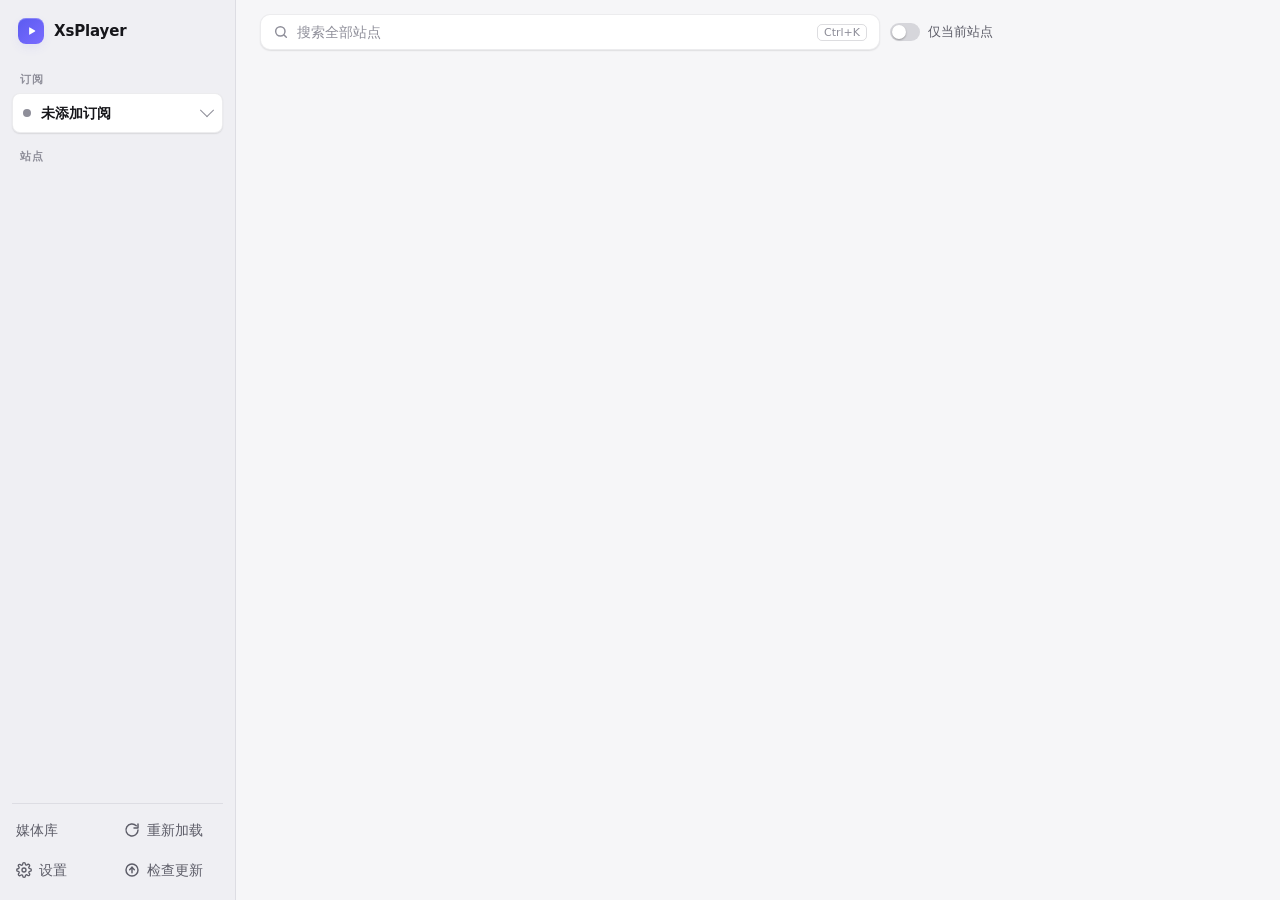
<file: web/index.html>
<!doctype html>
<html lang="zh-CN">
<head>
<meta charset="utf-8">
<meta name="viewport" content="width=device-width, initial-scale=1">
<meta name="referrer" content="no-referrer">
<title>XsPlayer · 空播</title>
<link rel="stylesheet" href="style.css">
</head>
<body>
<aside class="sidebar">
  <div class="brand"><span class="logo" aria-hidden="true"></span><span>XsPlayer</span></div>

  <div class="switcher">
    <div class="label">订阅</div>
    <button id="subBtn" class="sub-btn" aria-haspopup="menu" aria-expanded="false">
      <span class="sub-dot"></span><span id="subName" class="sub-name">未添加订阅</span><span class="chev" aria-hidden="true"></span>
    </button>
    <div id="subMenu" class="menu" role="menu" hidden></div>
  </div>

  <div class="label row-between"><span>站点</span><span id="status" class="count"></span></div>
  <nav id="sites" class="sites"></nav>

  <div class="sidebar-foot">
    <button id="btnFavorites" class="ghost icon-text">媒体库</button>
    <button id="btnReload" class="ghost icon-text" title="重新拉取并刷新当前订阅"><i class="i i-reload"></i>重新加载</button>
    <button id="btnSettings" class="ghost icon-text" title="设置"><i class="i i-gear"></i>设置</button>
    <button id="btnSidebarUpdate" class="ghost icon-text" title="检查应用更新"><i class="i i-update"></i>检查更新</button>
  </div>
</aside>

<main>
  <header class="topbar">
    <button id="back" class="icon-btn" title="返回" hidden><i class="i i-back"></i></button>
    <label class="search">
      <i class="i i-search"></i>
      <input id="q" placeholder="搜索全部站点" autocomplete="off" spellcheck="false" />
      <kbd id="searchKbd">⌘K</kbd>
    </label>
    <label class="toggle" title="只在当前站点搜索"><input type="checkbox" id="onlySite"><span class="track"></span><span>仅当前站点</span></label>
  </header>
  <nav id="classes" class="chips"></nav>
  <section id="filters" class="filters" aria-label="分类筛选" hidden></section>
  <section id="view" class="view"></section>
</main>

<dialog id="settings" class="sheet">
  <div class="sheet-head">
    <h3>设置</h3>
    <div class="tabs" role="tablist">
      <button class="tab active" data-tab="subs">订阅</button>
      <button class="tab" data-tab="play">播放</button>
      <button class="tab" data-tab="logs">日志</button>
      <button class="tab" data-tab="about">关于</button>
    </div>
    <button class="icon-btn" id="sClose" title="关闭"><i class="i i-x"></i></button>
  </div>

  <div class="pane" data-pane="subs">
    <p class="hint">支持 JS 插件、M3U/TXT 直播、TVBox 直播/点播配置，以及 Kazumi 规则仓库（如 GitHub 仓库地址或规则 JSON）。多仓配置会先选择一条线路。点播里的 JavaScript 站点默认由内置 QuickJS 运行，Python 站点由本机 Python 3 运行，csp_XBPQ、csp_XYQHiker、csp_AppYs / csp_AppYsV2 与 csp_Bili 原生运行；其余 Android JAR / DEX 站点只展示、不运行。</p>
    <ul id="subList" class="sub-list"></ul>
    <form id="subForm" class="sub-form">
      <input id="subFormId" type="hidden">
      <input id="subFormName" placeholder="名称（可选）" maxlength="40">
      <input id="subFormURL" placeholder="插件、直播、TVBox 或 Kazumi 规则仓库地址" required>
      <select id="subFormType" aria-label="订阅类型"><option value="auto">自动识别</option><option value="plugin">JS 插件</option><option value="live">M3U / TXT / TVBox 直播</option><option value="tvbox">TVBox 点播</option><option value="kazumi">Kazumi 规则</option></select>
      <button class="primary" id="subFormBtn">添加</button>
      <button type="button" class="ghost" id="subFormCancel" hidden>取消</button>
    </form>
    <button type="button" class="btn" id="btnForceReload">强制下载刷新当前订阅</button>
    <p class="hint small">应用启动时默认优先使用已校验的本地缓存；重新加载和强制刷新都会绕过缓存重新拉取最新订阅。</p>
    <p class="hint small">插件由你自行提供并负责，本应用不内置任何插件或地址。</p>
  </div>

  <form class="pane" data-pane="play" id="prefs" hidden>
    <label class="field"><span>播放器</span>
      <select id="sPlayer">
        <option value="builtin">内置播放器（内嵌双栏 · 推荐）</option>
        <option value="potplayer" data-os="win">PotPlayer（Windows）</option>
        <option value="iina" data-os="mac">IINA（macOS）</option>
        <option value="senplayer" data-os="mac">SenPlayer（macOS）</option>
        <option value="mpv">mpv</option>
        <option value="custom">自定义播放器</option>
        <option value="system">系统默认</option>
      </select></label>
    <div id="customPlayerFields" hidden>
      <label class="field"><span>播放器路径</span>
        <span class="path-row">
          <input id="sCustomPlayer" placeholder="选择应用程序或可执行文件" spellcheck="false">
          <button type="button" class="btn" id="sBrowsePlayer">浏览…</button>
        </span></label>
      <label class="field"><span>附加参数 <em>可选。{url} 表示代理后的地址，不写则追加在末尾</em></span>
        <input id="sCustomArgs" placeholder="例如 --fs {url}" spellcheck="false"></label>
      <p class="hint small">macOS 可选 .app，Windows 选 .exe，Linux 选可执行文件。参数按列表传递，不经过 shell。连播时 {url} 是本地 M3U。</p>
    </div>
    <label class="field"><span>Node.js 路径 <em>留空自动查找</em></span>
      <input id="sNode" placeholder="/usr/local/bin/node" /></label>
    <label class="field"><span>播放桥模板 <em>可选，留空关闭；{vid}、{res} 会被替换</em></span>
      <input id="sBridge" placeholder="https://example.com/media/{vid}/{res}.mp4" /></label>
    <label class="field"><span>Bangumi Access Token <em>可选，仅保存在本机 settings.json；留空也可正常使用番剧目录与简介</em></span>
      <input id="sBangumiToken" type="password" autocomplete="off" spellcheck="false" placeholder="可选，用于解锁受限条目及提升稳定度" /></label>
    <div class="field-row">
      <label class="field"><span>跳过片头（秒） <em>从头播放时自动快进，0 为不跳过</em></span>
        <input id="sSkipIntro" type="number" min="0" max="600" step="1" placeholder="0"></label>
      <label class="field"><span>跳过片尾（秒） <em>距离结尾少于此秒数时自动连播下一集，0 为不跳过</em></span>
        <input id="sSkipOutro" type="number" min="0" max="600" step="1" placeholder="0"></label>
    </div>
    <label class="check"><input type="checkbox" id="sContinuous"> 连播：播放某一集后自动接着播放同一线路的后续剧集</label>
    <label class="check"><input type="checkbox" id="sStrict"> md5 不一致时拒绝加载</label>
    <label class="check"><input type="checkbox" id="sAllowLan"> 允许局域网访问：将插件 API 绑定到所有网络接口，局域网设备可调用插件并访问其上游代理。仅在可信网络开启；启动失败会停止旧服务。</label>
    <label class="check"><input type="checkbox" id="sAllowLanMedia"> 允许播放插件返回的局域网媒体地址（默认关闭）</label>
    <label class="check"><input type="checkbox" id="sInheritProxyEnv"> 继承系统代理变量（重载后生效；可能含代理凭据，是否生效取决于插件客户端）</label>
    <label class="check"><input type="checkbox" id="sInheritNodeEnv"> 高级兼容模式：将完整环境变量传给 Node，以兼容代理、自定义证书等环境（可能包含代理凭据或其他秘密）</label>
    <label class="check"><input type="checkbox" id="sPersistLogs"> 持久化脱敏日志（默认关闭；只显示近 7 天，最多 4 MiB）</label>
    <div class="settings-sep"></div>
    <label class="check"><input type="checkbox" id="sHistoryEnabled"> 记录观看历史与播放进度（关闭后暂停写入新历史，已保存的记录保留）</label>
    <label class="check"><input type="checkbox" id="sAdBlock"> 广告与追踪拦截：拦截嗅探页和第三方播放页中的广告/追踪脚本与弹窗（默认开启）</label>
    <label class="check"><input type="checkbox" id="sHlsAdFilter"> HLS 广告切片过滤：自动剔除 m3u8 中的常见广告片段与插播段（默认开启）</label>
    <p class="hint small">隐私说明：本应用本身零遥测、不收集使用数据；播放时上游视频源、订阅地址以及手动检查更新时的 GitHub 仍可能看到你的网络请求。</p>
    <div class="field"><button type="button" class="btn" id="probeNodePermissions">检测 Node 权限标志</button><p id="nodePermissionResult" class="hint small">检测仅查看当前 Node 的帮助信息，不启用权限限制，也不是安全沙箱。</p></div>
    <div class="actions"><button class="primary" id="sSave">保存</button></div>
  </form>

  <div class="pane" data-pane="logs" hidden>
    <p class="hint">只显示行时间戳在最近 7 天内的脱敏日志；启动和读取时会清理过期行，容量上限可能更早淘汰日志。单文件最多 1 MiB，共 4 个文件（最多 4 MiB）。未知插件自定义秘密无法保证自动识别。清除只影响日志，不影响信任 pin、播放记录或插件配置。</p>
    <div class="log-actions"><span id="logPersistenceState" class="hint small"></span><button class="btn" id="clearLogs">清除日志</button></div>
    <pre id="logs" class="logs"></pre>
  </div>

  <div class="pane" data-pane="about" hidden>
    <div class="update-box">
      <div class="update-row">
        <p id="appVersion" class="hint small">XsPlayer 0.7.2</p>
        <div class="update-actions">
          <button type="button" class="btn" id="btnCheckUpdate">检查更新</button>
          <button type="button" class="primary" id="btnInstallUpdate" hidden>立即更新</button>
        </div>
      </div>
      <p id="updateStatus" class="hint small" hidden></p>
      <pre id="updateNotes" class="update-notes" hidden></pre>
    </div>
    <p class="hint small">精简版支持 Ed25519 签名校验后原地更新；内置 Node 版本会匹配对应含 Node 安装包。</p>
  </div>
</dialog>

<dialog id="sourceTrust" class="sheet trust-sheet">
  <div class="sheet-head"><h3 id="trustTitle">确认插件版本</h3></div>
  <p id="trustMessage" class="hint"></p>
  <p class="hint small">SHA-256 仅用于本机识别内容变化（TOFU），不证明发布者身份。批准后才会启动此版本。</p>
  <div class="actions"><button class="ghost" id="trustReject">拒绝并保持源停止</button><button class="primary" id="trustApprove">批准此版本并运行</button></div>
</dialog>

<div id="toast" class="toast" role="status" hidden></div>
<script src="request-token.js"></script>
<script src="youtube-help.js"></script>
<script src="app.js"></script>
</body>
</html>
</file>
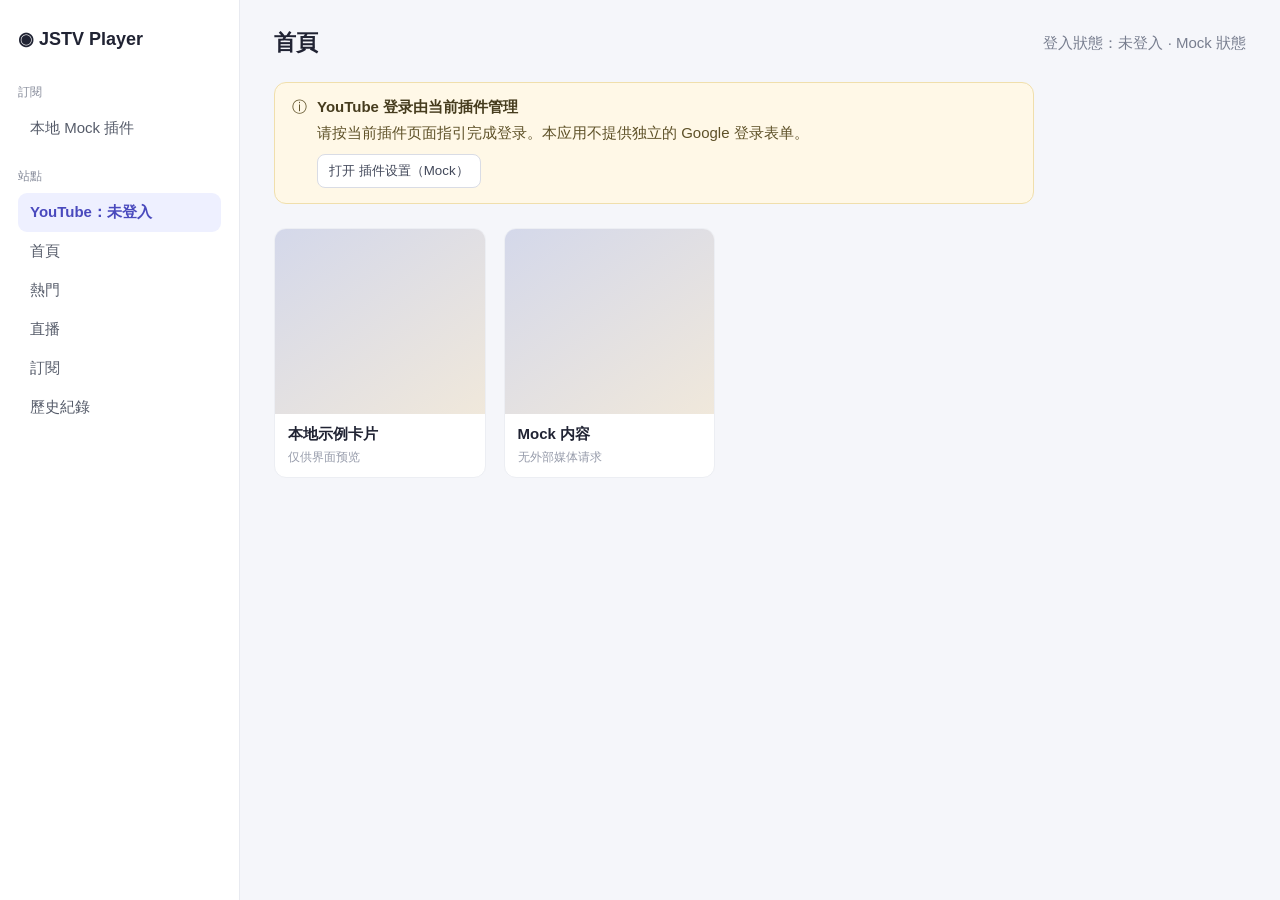
<file: testdata/ui-mock/youtube-login.html>
<!doctype html>
<html lang="zh-Hant">
<meta charset="utf-8">
<meta name="viewport" content="width=device-width, initial-scale=1">
<title>JSTV Player · 本地 Mock 預覽</title>
<style>
*{box-sizing:border-box}body{margin:0;background:#f5f6fa;color:#202333;font:15px -apple-system,BlinkMacSystemFont,"Noto Sans TC",sans-serif;display:flex;min-height:100vh}.side{width:240px;padding:28px 18px;background:#fff;border-right:1px solid #e8eaf0}.brand{font-size:18px;font-weight:700;margin-bottom:34px}.label{color:#858a99;font-size:12px;margin:20px 0 8px}.item{padding:10px 12px;border-radius:9px;color:#555b69}.item.active{background:#eef0ff;color:#4949bd;font-weight:600}.main{flex:1;padding:28px 34px}.top{display:flex;justify-content:space-between;align-items:center;margin-bottom:24px}.title{font-size:22px;font-weight:700}.status{color:#777d8e}.notice{display:flex;gap:10px;align-items:flex-start;padding:15px 17px;background:#fff8e7;border:1px solid #f0dfac;border-radius:12px;color:#5e5128;margin-bottom:24px;max-width:760px}.notice b{display:block;margin-bottom:4px;color:#463c1e}.notice p{margin:0;line-height:1.55}.notice button{margin-top:10px;border:1px solid #d9dce5;background:#fff;border-radius:8px;padding:7px 11px;color:#42485a}.grid{display:grid;grid-template-columns:repeat(4,minmax(140px,1fr));gap:18px;max-width:900px}.card{background:#fff;border:1px solid #eceef3;border-radius:12px;overflow:hidden}.poster{height:185px;background:linear-gradient(145deg,#d4d8ea,#f0e8db)}.caption{padding:11px 13px;font-weight:600}.sub{font-size:12px;color:#969baa;margin-top:5px;font-weight:400}
</style>
<aside class="side"><div class="brand">◉ JSTV Player</div><div class="label">訂閱</div><div class="item">本地 Mock 插件</div><div class="label">站點</div><div class="item active">YouTube：未登入</div><div class="item">首頁</div><div class="item">熱門</div><div class="item">直播</div><div class="item">訂閱</div><div class="item">歷史紀錄</div></aside>
<main class="main"><div class="top"><div class="title">首頁</div><div class="status">登入狀態：未登入 · Mock 狀態</div></div><section class="notice"><span>ⓘ</span><div><b>YouTube 登录由当前插件管理</b><p>请按当前插件页面指引完成登录。本应用不提供独立的 Google 登录表单。</p><button type="button">打开 插件设置（Mock）</button></div></section><div class="grid"><article class="card"><div class="poster"></div><div class="caption">本地示例卡片<div class="sub">仅供界面预览</div></div></article><article class="card"><div class="poster"></div><div class="caption">Mock 内容<div class="sub">无外部媒体请求</div></div></article></div></main>
</html>
</file>
<file: web/style.css>
/* JSTV Player — design tokens first, then layout, then components. */
:root{
  color-scheme:light dark;
  --font:-apple-system,BlinkMacSystemFont,"SF Pro Text","Segoe UI Variable","Segoe UI","PingFang SC","Hiragino Sans GB","Microsoft YaHei","Noto Sans CJK SC",system-ui,sans-serif;
  --bg:#f6f6f8; --panel:#ffffff; --side:#efeff3; --elev:#ffffff;
  --text:#16161a; --text-2:#5d5d68; --text-3:#8e8e99;
  --line:rgba(20,20,40,.08); --line-2:rgba(20,20,40,.14);
  --hover:rgba(20,20,40,.05); --press:rgba(20,20,40,.09);
  --acc:#5b5bf0; --acc-2:#7a6cff; --acc-soft:rgba(91,91,240,.12); --on-acc:#fff;
  --danger:#e5484d; --ok:#30a46c;
  --skel:linear-gradient(90deg,rgba(0,0,0,.05) 0%,rgba(0,0,0,.09) 50%,rgba(0,0,0,.05) 100%);
  --shadow-1:0 1px 2px rgba(0,0,0,.06),0 1px 1px rgba(0,0,0,.04);
  --shadow-2:0 10px 30px -10px rgba(20,20,60,.35),0 4px 10px -4px rgba(20,20,60,.15);
  --shadow-3:0 24px 60px -12px rgba(0,0,0,.35);
  --r-sm:8px; --r:12px; --r-lg:16px;
  --ease:cubic-bezier(.2,.8,.2,1);
}
@media (prefers-color-scheme:dark){:root{
  --bg:#111114; --panel:#16161a; --side:#0c0c0f; --elev:#1d1d22;
  --text:#ececf1; --text-2:#a3a3ae; --text-3:#6e6e7a;
  --line:rgba(255,255,255,.07); --line-2:rgba(255,255,255,.12);
  --hover:rgba(255,255,255,.05); --press:rgba(255,255,255,.09);
  --acc:#7c7cff; --acc-2:#a08bff; --acc-soft:rgba(124,124,255,.16);
  --skel:linear-gradient(90deg,rgba(255,255,255,.04) 0%,rgba(255,255,255,.08) 50%,rgba(255,255,255,.04) 100%);
  --shadow-2:0 14px 34px -12px rgba(0,0,0,.8),0 4px 12px -4px rgba(0,0,0,.5);
}}
*{box-sizing:border-box}
html,body{height:100%}
body{margin:0;display:flex;overflow:hidden;background:var(--bg);color:var(--text);font:13.5px/1.5 var(--font);-webkit-font-smoothing:antialiased;user-select:none}
input,select,textarea,pre,.selectable{user-select:text}
button,input,select{font:inherit;color:inherit}
button{cursor:pointer;border:0;background:none;padding:0}
:focus-visible{outline:2px solid var(--acc);outline-offset:2px}
::-webkit-scrollbar{width:10px;height:10px}
::-webkit-scrollbar-thumb{background:var(--line-2);border-radius:10px;border:3px solid transparent;background-clip:content-box}
::-webkit-scrollbar-track{background:transparent}

/* icons (mask so they follow currentColor) */
.i{display:inline-block;width:16px;height:16px;flex:none;background:currentColor;-webkit-mask:var(--m) center/contain no-repeat;mask:var(--m) center/contain no-repeat}
.i-search{--m:url('data:image/svg+xml,<svg xmlns="http://www.w3.org/2000/svg" viewBox="0 0 24 24" fill="none" stroke="black" stroke-width="2.2" stroke-linecap="round"><circle cx="11" cy="11" r="7"/><path d="m20 20-3.5-3.5"/></svg>')}
.i-back{--m:url('data:image/svg+xml,<svg xmlns="http://www.w3.org/2000/svg" viewBox="0 0 24 24" fill="none" stroke="black" stroke-width="2.2" stroke-linecap="round" stroke-linejoin="round"><path d="M15 18l-6-6 6-6"/></svg>')}
.i-gear{--m:url('data:image/svg+xml,<svg xmlns="http://www.w3.org/2000/svg" viewBox="0 0 24 24" fill="none" stroke="black" stroke-width="2" stroke-linecap="round" stroke-linejoin="round"><circle cx="12" cy="12" r="3"/><path d="M19.4 15a1.7 1.7 0 0 0 .3 1.8l.1.1a2 2 0 1 1-2.8 2.8l-.1-.1a1.7 1.7 0 0 0-1.8-.3 1.7 1.7 0 0 0-1 1.5V21a2 2 0 1 1-4 0v-.1a1.7 1.7 0 0 0-1.1-1.5 1.7 1.7 0 0 0-1.8.3l-.1.1a2 2 0 1 1-2.8-2.8l.1-.1a1.7 1.7 0 0 0 .3-1.8 1.7 1.7 0 0 0-1.5-1H3a2 2 0 1 1 0-4h.1a1.7 1.7 0 0 0 1.5-1.1 1.7 1.7 0 0 0-.3-1.8l-.1-.1a2 2 0 1 1 2.8-2.8l.1.1a1.7 1.7 0 0 0 1.8.3H9a1.7 1.7 0 0 0 1-1.5V3a2 2 0 1 1 4 0v.1a1.7 1.7 0 0 0 1 1.5 1.7 1.7 0 0 0 1.8-.3l.1-.1a2 2 0 1 1 2.8 2.8l-.1.1a1.7 1.7 0 0 0-.3 1.8V9a1.7 1.7 0 0 0 1.5 1H21a2 2 0 1 1 0 4h-.1a1.7 1.7 0 0 0-1.5 1z"/></svg>')}
.i-reload{--m:url('data:image/svg+xml,<svg xmlns="http://www.w3.org/2000/svg" viewBox="0 0 24 24" fill="none" stroke="black" stroke-width="2.2" stroke-linecap="round" stroke-linejoin="round"><path d="M21 12a9 9 0 1 1-2.6-6.4"/><path d="M21 3v6h-6"/></svg>')}
.i-update{--m:url('data:image/svg+xml,<svg xmlns="http://www.w3.org/2000/svg" viewBox="0 0 24 24" fill="none" stroke="black" stroke-width="2.2" stroke-linecap="round" stroke-linejoin="round"><circle cx="12" cy="12" r="9"/><path d="M12 16V8"/><path d="M8.5 11.5L12 8l3.5 3.5"/></svg>')}
.i-x{--m:url('data:image/svg+xml,<svg xmlns="http://www.w3.org/2000/svg" viewBox="0 0 24 24" fill="none" stroke="black" stroke-width="2.2" stroke-linecap="round"><path d="M6 6l12 12M18 6 6 18"/></svg>')}
.i-check{--m:url('data:image/svg+xml,<svg xmlns="http://www.w3.org/2000/svg" viewBox="0 0 24 24" fill="none" stroke="black" stroke-width="2.6" stroke-linecap="round" stroke-linejoin="round"><path d="M5 12.5l4.5 4.5L19 7"/></svg>')}
.i-plus{--m:url('data:image/svg+xml,<svg xmlns="http://www.w3.org/2000/svg" viewBox="0 0 24 24" fill="none" stroke="black" stroke-width="2.2" stroke-linecap="round"><path d="M12 5v14M5 12h14"/></svg>')}
.i-play{--m:url('data:image/svg+xml,<svg xmlns="http://www.w3.org/2000/svg" viewBox="0 0 24 24"><path d="M8 5.5v13a1 1 0 0 0 1.5.9l10.4-6.5a1 1 0 0 0 0-1.8L9.5 4.6A1 1 0 0 0 8 5.5z"/></svg>')}
.i-edit{--m:url('data:image/svg+xml,<svg xmlns="http://www.w3.org/2000/svg" viewBox="0 0 24 24" fill="none" stroke="black" stroke-width="2" stroke-linecap="round" stroke-linejoin="round"><path d="M12 20h9"/><path d="M16.5 3.5a2.1 2.1 0 0 1 3 3L7 19l-4 1 1-4z"/></svg>')}
.i-trash{--m:url('data:image/svg+xml,<svg xmlns="http://www.w3.org/2000/svg" viewBox="0 0 24 24" fill="none" stroke="black" stroke-width="2" stroke-linecap="round" stroke-linejoin="round"><path d="M3 6h18M8 6V4h8v2M19 6l-1 14H6L5 6"/></svg>')}
.i-film{--m:url('data:image/svg+xml,<svg xmlns="http://www.w3.org/2000/svg" viewBox="0 0 24 24" fill="none" stroke="black" stroke-width="1.6" stroke-linecap="round" stroke-linejoin="round"><rect x="3" y="4" width="18" height="16" rx="3"/><path d="M7 4v16M17 4v16M3 9h4M3 15h4M17 9h4M17 15h4"/></svg>')}
.i-alert{--m:url('data:image/svg+xml,<svg xmlns="http://www.w3.org/2000/svg" viewBox="0 0 24 24" fill="none" stroke="black" stroke-width="1.8" stroke-linecap="round" stroke-linejoin="round"><circle cx="12" cy="12" r="9"/><path d="M12 7.5v5.5M12 16.5v.01"/></svg>')}
.i-plug{--m:url('data:image/svg+xml,<svg xmlns="http://www.w3.org/2000/svg" viewBox="0 0 24 24" fill="none" stroke="black" stroke-width="1.6" stroke-linecap="round" stroke-linejoin="round"><path d="M9 2v5M15 2v5M6 7h12v4a6 6 0 0 1-12 0zM12 17v5"/></svg>')}

/* sidebar */
.sidebar{width:236px;flex:none;display:flex;flex-direction:column;gap:6px;padding:16px 12px 12px;background:var(--side);border-right:1px solid var(--line)}
.brand{display:flex;align-items:center;gap:10px;font-weight:700;font-size:15px;letter-spacing:-.01em;padding:2px 6px 12px}
.logo{width:26px;height:26px;border-radius:8px;background:linear-gradient(135deg,var(--acc),var(--acc-2));box-shadow:0 4px 12px -2px var(--acc-soft),inset 0 1px 0 rgba(255,255,255,.25);position:relative}
.logo::after{content:"";position:absolute;inset:0;background:#fff;-webkit-mask:url('data:image/svg+xml,<svg xmlns="http://www.w3.org/2000/svg" viewBox="0 0 24 24"><path d="M9.5 7.8v8.4a.7.7 0 0 0 1 .6l6.8-4.2a.7.7 0 0 0 0-1.2L10.5 7.2a.7.7 0 0 0-1 .6z"/></svg>') center/18px no-repeat}
.label{font-size:11px;font-weight:600;letter-spacing:.06em;text-transform:uppercase;color:var(--text-3);padding:10px 8px 4px}
.row-between{display:flex;justify-content:space-between;align-items:center}
.count{font-weight:500;letter-spacing:0;text-transform:none}

.switcher{position:relative}
.sub-btn{width:100%;display:flex;align-items:center;gap:10px;padding:9px 10px;border-radius:var(--r-sm);background:var(--panel);border:1px solid var(--line);box-shadow:var(--shadow-1);text-align:left;transition:border-color .15s,background .15s}
.sub-btn:hover{border-color:var(--line-2)}
.sub-dot{width:8px;height:8px;border-radius:50%;background:var(--text-3);flex:none;transition:background .2s}
.sub-dot.ok{background:var(--ok);box-shadow:0 0 0 3px color-mix(in srgb,var(--ok) 22%,transparent)}
.sub-dot.busy{background:var(--acc);animation:pulse 1s infinite}
.sub-dot.err{background:var(--danger)}
.sub-name{flex:1;min-width:0;font-weight:600;overflow:hidden;text-overflow:ellipsis;white-space:nowrap}
.chev{width:10px;height:10px;border-right:1.8px solid var(--text-3);border-bottom:1.8px solid var(--text-3);transform:rotate(45deg) translate(-2px,-2px);transition:transform .2s var(--ease)}
.sub-btn[aria-expanded=true] .chev{transform:rotate(-135deg) translate(-2px,-2px)}
.menu{position:absolute;z-index:20;top:calc(100% + 6px);left:0;right:0;padding:6px;background:var(--elev);border:1px solid var(--line-2);border-radius:var(--r);box-shadow:var(--shadow-3);animation:pop .14s var(--ease)}
.menu button{width:100%;display:flex;align-items:center;gap:10px;padding:8px 10px;border-radius:7px;text-align:left}
.menu button:hover{background:var(--hover)}
.menu .m-main{flex:1;min-width:0}
.menu .m-name{display:block;font-weight:600;overflow:hidden;text-overflow:ellipsis;white-space:nowrap}
.menu .m-url{display:block;font-size:11.5px;color:var(--text-3);overflow:hidden;text-overflow:ellipsis;white-space:nowrap}
.menu .i-check{color:var(--acc)}
.menu hr{border:0;border-top:1px solid var(--line);margin:6px 2px}
.menu .m-empty{padding:10px;color:var(--text-3);font-size:12.5px}

.sites{flex:1;overflow:auto;display:flex;flex-direction:column;gap:2px;margin:0 -4px;padding:0 4px}
.site{display:flex;align-items:center;gap:10px;padding:7px 8px;border-radius:var(--r-sm);color:var(--text-2);text-align:left;transition:background .12s,color .12s}
.site:hover{background:var(--hover);color:var(--text)}
.site.active{background:var(--acc-soft);color:var(--text);font-weight:600}
.site .av{width:22px;height:22px;border-radius:6px;display:grid;place-items:center;font-size:11px;font-weight:700;color:#fff;flex:none;background:hsl(var(--h),55%,52%)}
.site .nm{flex:1;min-width:0;overflow:hidden;text-overflow:ellipsis;white-space:nowrap}
.site.unsupported{opacity:.45}
.site.unsupported .av{filter:grayscale(1)}
.site-skel{height:36px;border-radius:var(--r-sm)}
.sidebar-foot{display:grid;grid-template-columns:repeat(2,minmax(0,1fr));gap:4px;padding-top:8px;border-top:1px solid var(--line)}
.ghost{padding:7px 10px;border-radius:var(--r-sm);color:var(--text-2);transition:background .12s,color .12s}
.ghost:hover{background:var(--hover);color:var(--text)}
.icon-text{display:flex;align-items:center;gap:7px;flex:1;justify-content:center}

/* main */
main{flex:1;min-width:0;display:flex;flex-direction:column;background:var(--bg)}
.topbar{display:flex;align-items:center;gap:10px;padding:14px 24px 10px}
.icon-btn{width:32px;height:32px;display:grid;place-items:center;border-radius:var(--r-sm);color:var(--text-2);transition:background .12s}
.icon-btn:hover{background:var(--hover);color:var(--text)}
.search{flex:1;max-width:620px;display:flex;align-items:center;gap:8px;height:36px;padding:0 12px;border-radius:10px;background:var(--panel);border:1px solid var(--line);box-shadow:var(--shadow-1);color:var(--text-3);transition:border-color .15s,box-shadow .15s}
.search:focus-within{border-color:var(--acc);box-shadow:0 0 0 4px var(--acc-soft)}
.search input{flex:1;border:0;outline:0;background:none;color:var(--text);min-width:0}
.search input::placeholder{color:var(--text-3)}
kbd{font:11px var(--font);padding:1px 6px;border-radius:5px;border:1px solid var(--line-2);color:var(--text-3)}
.toggle{display:flex;align-items:center;gap:8px;color:var(--text-2);font-size:12.5px;cursor:pointer;white-space:nowrap}
.toggle input{display:none}
.track{width:30px;height:18px;border-radius:10px;background:var(--line-2);position:relative;transition:background .2s}
.track::after{content:"";position:absolute;top:2px;left:2px;width:14px;height:14px;border-radius:50%;background:#fff;box-shadow:0 1px 2px rgba(0,0,0,.3);transition:transform .2s var(--ease)}
.toggle input:checked+.track{background:var(--acc)}
.toggle input:checked+.track::after{transform:translateX(12px)}

.chips{display:flex;gap:6px;padding:4px 24px 12px;overflow-x:auto;scrollbar-width:none}
.filters{display:flex;gap:10px;flex-wrap:wrap;padding:0 24px 10px}
.filter-field{display:flex;align-items:center;gap:6px;color:var(--text-2);font-size:12px}
.filter-field select{max-width:min(220px,55vw);height:32px}
.chips::-webkit-scrollbar{display:none}
.chips:empty{display:none}
.chip{padding:5px 14px;border-radius:999px;white-space:nowrap;color:var(--text-2);background:var(--panel);border:1px solid var(--line);transition:all .15s}
.chip:hover{color:var(--text);border-color:var(--line-2)}
.chip.active{background:var(--text);color:var(--bg);border-color:var(--text);font-weight:600}

.view{flex:1;overflow:auto;padding:4px 24px 32px;scroll-behavior:smooth}
.view.fade{animation:fade .25s var(--ease)}

/* poster grid */
.grid{display:grid;grid-template-columns:repeat(auto-fill,minmax(150px,1fr));gap:22px 18px}
.card{cursor:pointer;min-width:0;text-align:left}
.poster{position:relative;aspect-ratio:2/3;border-radius:var(--r);overflow:hidden;background:var(--skel);background-size:200% 100%;box-shadow:var(--shadow-1);transition:transform .25s var(--ease),box-shadow .25s var(--ease)}
.poster img{width:100%;height:100%;object-fit:cover;display:block;opacity:0;transition:opacity .3s,transform .4s var(--ease)}
.poster img.loaded{opacity:1}
.poster.noimg::before{content:"";position:absolute;inset:0;margin:auto;width:34px;height:34px;background:var(--text-3);opacity:.5;-webkit-mask:var(--m) center/contain no-repeat;--m:url('data:image/svg+xml,<svg xmlns="http://www.w3.org/2000/svg" viewBox="0 0 24 24" fill="none" stroke="black" stroke-width="1.6"><rect x="3" y="4" width="18" height="16" rx="3"/><path d="M7 4v16M17 4v16"/></svg>')}
.poster::after{content:"";position:absolute;inset:0;background:linear-gradient(180deg,transparent 55%,rgba(0,0,0,.55));opacity:0;transition:opacity .25s}
.poster .play{position:absolute;z-index:1;left:50%;top:50%;width:46px;height:46px;margin:-23px 0 0 -23px;border-radius:50%;display:grid;place-items:center;background:rgba(255,255,255,.92);color:#111;opacity:0;transform:scale(.8);transition:all .25s var(--ease);box-shadow:0 6px 20px rgba(0,0,0,.35)}
.poster .play .i{width:18px;height:18px;margin-left:2px}
.badge{position:absolute;z-index:1;top:8px;left:8px;max-width:calc(100% - 16px);padding:2px 7px;border-radius:6px;font-size:11px;font-weight:600;color:#fff;background:rgba(0,0,0,.55);backdrop-filter:blur(8px);-webkit-backdrop-filter:blur(8px);overflow:hidden;text-overflow:ellipsis;white-space:nowrap}
.card:hover .poster,.card:focus-visible .poster{transform:translateY(-4px);box-shadow:var(--shadow-2)}
.card:hover .poster img{transform:scale(1.04)}
.poster.code{aspect-ratio:1;overflow:auto}
.poster.code img{object-fit:contain;transform:none}
.card:hover .poster.code img,.card:focus-visible .poster.code img{transform:none}
.card:hover .poster::after,.card:hover .play{opacity:1}
.card:hover .play{transform:scale(1)}
.card .t{margin-top:9px;font-weight:600;font-size:13.5px;overflow:hidden;text-overflow:ellipsis;white-space:nowrap}
.card .s{font-size:12px;color:var(--text-3);overflow:hidden;text-overflow:ellipsis;white-space:nowrap}

.skel{background:var(--skel);background-size:200% 100%;animation:shimmer 1.3s linear infinite}
.skel-line{height:12px;border-radius:4px;margin-top:10px}
.skel-line.short{width:55%;margin-top:6px}

/* section headers (search results) */
.section-h{display:flex;align-items:baseline;gap:8px;margin:22px 0 12px;font-weight:700;font-size:15px}
.section-h:first-child{margin-top:4px}
.section-h .n{font-weight:500;font-size:12px;color:var(--text-3)}
.section-h .e{font-weight:500;font-size:12px;color:var(--danger)}

/* empty / error states */
.state{display:flex;flex-direction:column;align-items:center;justify-content:center;text-align:center;gap:10px;min-height:60%;padding:40px 20px;color:var(--text-2);animation:fade .3s var(--ease)}
.state .ico{width:56px;height:56px;border-radius:16px;display:grid;place-items:center;background:var(--panel);border:1px solid var(--line);color:var(--text-3);box-shadow:var(--shadow-1)}
.state .ico .i{width:26px;height:26px}
.state.error .ico{color:var(--danger)}
.state h4{margin:6px 0 0;font-size:15px;color:var(--text)}
.state p{margin:0;max-width:440px;font-size:12.5px;color:var(--text-3);word-break:break-word}
.state .btns{display:flex;gap:8px;margin-top:8px}

/* pager */
.pager{display:flex;gap:6px;justify-content:center;align-items:center;margin:32px 0 8px}
.pager .pg{color:var(--text-3);font-size:12.5px;padding:0 10px}

/* buttons */
.btn,.primary{display:inline-flex;align-items:center;justify-content:center;gap:6px;padding:7px 14px;border-radius:var(--r-sm);font-weight:600;font-size:13px;transition:all .15s}
.btn{background:var(--panel);border:1px solid var(--line-2)}
.btn:hover{background:var(--hover)}
.btn:disabled{opacity:.4;cursor:default}
.primary{background:var(--acc);color:var(--on-acc);box-shadow:0 1px 0 rgba(255,255,255,.15) inset,0 4px 12px -4px var(--acc)}
.primary:hover{filter:brightness(1.08)}
.primary:active{transform:translateY(1px)}

/* detail */
.view:has(#lines),.view.detail-mode{display:grid;grid-template-columns:minmax(0,1fr) 340px;gap:20px;align-items:start}
@media (max-width:980px){.view:has(#lines),.view.detail-mode{grid-template-columns:1fr}}
.hero{position:relative;display:grid;grid-template-columns:140px minmax(0,1fr);gap:16px 20px;padding:20px;margin:0;border-radius:var(--r-lg);overflow:hidden;background:var(--panel);border:1px solid var(--line);isolation:isolate}
.player-stage{grid-column:1 / -1;position:relative;width:100%;aspect-ratio:16 / 9;background:#000;border-radius:var(--r);overflow:hidden;box-shadow:0 6px 24px rgba(0,0,0,0.45);z-index:2}
.embedded-player-frame{width:100%;height:100%;border:0;display:block;background:#000}
.stage-placeholder{position:absolute;inset:0;display:flex;align-items:center;justify-content:center;background:#07090d;overflow:hidden}
.stage-backdrop{position:absolute;inset:-30px;background-size:cover;background-position:center;filter:blur(35px) brightness(0.35) saturate(1.2);opacity:.75}
.stage-content{position:relative;z-index:2;display:flex;align-items:center;gap:20px;padding:24px;max-width:90%;box-sizing:border-box}
.stage-cover{width:96px;flex:none;aspect-ratio:2/3;border-radius:var(--r-sm);overflow:hidden;box-shadow:var(--shadow-2);background:var(--skel)}
.stage-cover img{width:100%;height:100%;object-fit:cover;display:block}
.stage-meta{display:flex;flex-direction:column;gap:8px;min-width:0;text-align:left}
.stage-title{margin:0;font-size:20px;font-weight:700;color:#fff;text-shadow:0 2px 8px rgba(0,0,0,0.8);white-space:nowrap;overflow:hidden;text-overflow:ellipsis}
.stage-hint{margin:0;font-size:13px;color:rgba(255,255,255,0.7)}
.stage-play-btn{display:inline-flex;align-items:center;gap:8px;margin-top:4px;padding:10px 22px;border-radius:999px;font-size:14px;font-weight:600;cursor:pointer;background:var(--acc);color:#fff;border:0;box-shadow:0 4px 16px rgba(0,0,0,0.4);transition:transform .15s,filter .15s;width:max-content}
.stage-play-btn:hover{transform:scale(1.04);filter:brightness(1.1)}
.hero .bg{position:absolute;inset:-40px;z-index:-1;background-size:cover;background-position:center;filter:blur(40px) saturate(1.4);opacity:.35}
.hero .bg::after{content:"";position:absolute;inset:0;background:linear-gradient(90deg,var(--panel) 10%,transparent)}
.hero .cover{grid-column:1;width:140px;flex:none;aspect-ratio:2/3;border-radius:var(--r);overflow:hidden;box-shadow:var(--shadow-2);background:var(--skel)}
.hero .cover img{width:100%;height:100%;object-fit:cover;display:block}
.hero .cover.code{aspect-ratio:1;overflow:auto}
.hero .cover.code img{object-fit:contain}
.hero .info{grid-column:2;min-width:0;display:flex;flex-direction:column;gap:10px;padding-top:2px}
.hero h2{margin:0;font-size:24px;line-height:1.25;letter-spacing:-.02em;user-select:text}
.meta{display:flex;flex-wrap:wrap;gap:6px}
.meta span{padding:2px 9px;border-radius:6px;font-size:12px;background:var(--hover);color:var(--text-2);border:1px solid var(--line)}
.hero .cast{font-size:12.5px;color:var(--text-2);margin:0}
.hero .desc{margin:0;color:var(--text-2);max-width:760px;display:-webkit-box;-webkit-line-clamp:5;-webkit-box-orient:vertical;overflow:hidden;user-select:text}
@media (max-width:620px){.hero{grid-template-columns:1fr}.hero .cover{display:none}.hero .info{grid-column:1}.stage-cover{display:none}}
#lines{background:var(--panel);border:1px solid var(--line);border-radius:var(--r-lg);padding:16px;display:flex;flex-direction:column;gap:12px;position:sticky;top:16px;max-height:calc(100vh - 120px);overflow:hidden;box-sizing:border-box}
.lines-head{display:flex;align-items:center;justify-content:space-between;padding-bottom:8px;border-bottom:1px solid var(--line)}
.lines-title strong{font-size:15px;color:var(--text)}
.lines-count{margin-left:8px;font-size:12px;color:var(--text-2)}
#lines .line-tabs{margin-bottom:0;width:100%;flex-wrap:nowrap}
.line-tabs{display:flex;gap:4px;padding:4px;border-radius:10px;background:var(--panel);border:1px solid var(--line);width:max-content;max-width:100%;overflow-x:auto}
.line-tabs button{padding:5px 14px;border-radius:7px;color:var(--text-2);white-space:nowrap}
.line-tabs button.active{background:var(--acc);color:#fff;font-weight:600}
#lines .eps{display:flex;flex-direction:column;gap:6px;overflow-y:auto;max-height:calc(100vh - 240px);padding-right:4px}
#lines .ep{display:flex;align-items:center;justify-content:space-between;width:100%;padding:9px 12px;border-radius:var(--r-sm);background:var(--hover);border:1px solid var(--line);font-size:13px;text-align:left;cursor:pointer;transition:all .12s;box-sizing:border-box}
#lines .ep:hover{border-color:var(--acc);color:var(--acc)}
#lines .ep.playing{background:var(--acc-soft);border-color:var(--acc);color:var(--acc);font-weight:600}
#lines .ep .ep-name{overflow:hidden;text-overflow:ellipsis;white-space:nowrap;flex:1}
#lines .ep .ep-badge{font-size:11px;padding:2px 6px;border-radius:4px;background:var(--panel);color:var(--text-2);margin-left:8px;flex:none}
#lines .ep.playing .ep-badge{background:var(--acc);color:#fff}
.eps{display:grid;grid-template-columns:repeat(auto-fill,minmax(96px,1fr));gap:8px}
.ep{padding:8px 6px;border-radius:var(--r-sm);background:var(--panel);border:1px solid var(--line);font-size:12.5px;overflow:hidden;text-overflow:ellipsis;white-space:nowrap;transition:all .12s}
.ep:hover{border-color:var(--acc);color:var(--acc)}
.ep.busy{background:var(--acc-soft);border-color:var(--acc);color:var(--acc)}
.ep.played{color:var(--text-3)}
.quality{margin:0 0 18px;padding:14px 16px;border-radius:var(--r);background:var(--acc-soft);border:1px solid color-mix(in srgb,var(--acc) 35%,transparent);animation:fade .2s}
.quality h4{margin:0 0 10px;font-size:13px}
.quality .eps{grid-template-columns:repeat(auto-fill,minmax(110px,1fr))}

/* settings sheet */
dialog.sheet{width:min(620px,92vw);max-height:84vh;padding:0;border:1px solid var(--line-2);border-radius:var(--r-lg);background:var(--elev);color:var(--text);box-shadow:var(--shadow-3);overflow:hidden;display:flex;flex-direction:column}
dialog.sheet:not([open]){display:none}
dialog.sheet[open]{animation:pop .18s var(--ease)}
dialog::backdrop{background:rgba(0,0,0,.35);backdrop-filter:blur(4px);-webkit-backdrop-filter:blur(4px)}
.sheet-head{display:flex;align-items:center;gap:16px;padding:14px 14px 14px 20px;border-bottom:1px solid var(--line)}
.sheet-head h3{margin:0;font-size:15px}
.tabs{display:flex;gap:2px;padding:3px;border-radius:9px;background:var(--hover);margin-right:auto}
.tab{padding:4px 14px;border-radius:7px;color:var(--text-2);font-size:12.5px}
.tab.active{background:var(--panel);color:var(--text);font-weight:600;box-shadow:var(--shadow-1)}
.pane{padding:18px 20px 20px;overflow:auto}
.hint{margin:0 0 14px;color:var(--text-2);font-size:12.5px}
.hint.small{margin:14px 0 0;color:var(--text-3);font-size:11.5px}
.trust-sheet>p{padding:0 20px;white-space:pre-line;overflow-wrap:anywhere}
.trust-sheet>.actions{padding:0 20px 18px;display:flex;justify-content:flex-end;gap:8px;flex-wrap:wrap}
code{font:11.5px ui-monospace,SFMono-Regular,Menlo,Consolas,monospace;padding:1px 5px;border-radius:4px;background:var(--hover)}
.sub-list{list-style:none;margin:0 0 14px;padding:0;border:1px solid var(--line);border-radius:var(--r);overflow:hidden}
.sub-list:empty{display:none}
.sub-list li{display:flex;align-items:center;gap:10px;padding:10px 12px;border-top:1px solid var(--line)}
.sub-list li:first-child{border-top:0}
.sub-list li.on{background:var(--acc-soft)}
.sub-list .main{flex:1;min-width:0}
.sub-list .nm{font-weight:600;display:flex;align-items:center;gap:8px}
.sub-list .tag{font-size:10.5px;font-weight:600;padding:0 6px;border-radius:5px;background:var(--acc);color:#fff}
.sub-list .url{font-size:11.5px;color:var(--text-3);overflow:hidden;text-overflow:ellipsis;white-space:nowrap;user-select:text}
.sub-list .icon-btn{width:28px;height:28px}
.sub-list .icon-btn.danger:hover{color:var(--danger)}
.sub-form{display:grid;grid-template-columns:110px minmax(100px,1fr) auto auto auto;gap:8px}
input:not([type=checkbox]),select{height:34px;padding:0 10px;border-radius:var(--r-sm);border:1px solid var(--line-2);background:var(--panel);outline:0;transition:border-color .15s,box-shadow .15s;min-width:0}
input:focus,select:focus{border-color:var(--acc);box-shadow:0 0 0 3px var(--acc-soft)}
.path-row{display:flex;gap:8px;align-items:center}
.path-row input{flex:1}
.path-row .btn{height:34px;flex:none}
.field{display:flex;flex-direction:column;gap:6px;margin-bottom:14px}
.field>span{font-weight:600;font-size:12.5px}
.field em{font-style:normal;font-weight:400;color:var(--text-3);margin-left:6px}
.field-row{display:grid;grid-template-columns:1fr 1fr;gap:12px;margin-bottom:14px}
.field-row .field{margin-bottom:0}
.check{display:flex;align-items:center;gap:8px;font-size:12.5px;color:var(--text-2)}
.actions{display:flex;justify-content:flex-end;margin-top:16px}
.logs{margin:0;min-height:240px;max-height:52vh;overflow:auto;padding:12px;border-radius:var(--r-sm);background:var(--bg);border:1px solid var(--line);font:11px/1.55 ui-monospace,SFMono-Regular,Menlo,Consolas,monospace;white-space:pre-wrap;word-break:break-all;color:var(--text-2)}
.log-actions{display:flex;justify-content:space-between;align-items:center;gap:12px;margin-bottom:10px}

/* toast */
.toast{position:fixed;z-index:50;bottom:22px;left:50%;transform:translateX(-50%);display:flex;align-items:center;gap:10px;max-width:min(560px,80vw);padding:10px 16px;border-radius:12px;background:rgba(28,28,34,.92);color:#fff;font-size:13px;box-shadow:var(--shadow-3);backdrop-filter:blur(12px);-webkit-backdrop-filter:blur(12px);animation:rise .22s var(--ease)}
.toast.err{background:rgba(160,30,40,.94)}
.toast .spin{width:14px;height:14px;border-radius:50%;border:2px solid rgba(255,255,255,.3);border-top-color:#fff;animation:spin .7s linear infinite;flex:none}

@keyframes shimmer{from{background-position:200% 0}to{background-position:-200% 0}}
@keyframes fade{from{opacity:0;transform:translateY(4px)}to{opacity:1;transform:none}}
@keyframes pop{from{opacity:0;transform:scale(.97) translateY(-4px)}to{opacity:1;transform:none}}
@keyframes rise{from{opacity:0;transform:translate(-50%,8px)}to{opacity:1;transform:translate(-50%,0)}}
@keyframes spin{to{transform:rotate(360deg)}}
@keyframes pulse{50%{opacity:.35}}
@media (prefers-reduced-motion:reduce){*,*::before,*::after{animation:none!important;transition:none!important}}
@media (max-width:980px){.sidebar{width:200px}.grid{grid-template-columns:repeat(auto-fill,minmax(130px,1fr));gap:18px 14px}.hero .cover{width:150px}}
@media (max-width:620px){.filters{display:grid;grid-template-columns:repeat(auto-fit,minmax(140px,1fr));gap:8px}.filter-field{align-items:stretch;flex-direction:column}.filter-field select{max-width:none;width:100%}}
.sub-list .btn.confirm{color:var(--danger);border-color:var(--danger);padding:4px 10px}
[hidden]{display:none!important}
.search input:not([type=checkbox]){height:auto;padding:0;border:0;background:none;box-shadow:none}
.check+.check{margin-top:10px}
.resume{margin-top:6px}
.ep.last{border-color:var(--acc);box-shadow:inset 0 0 0 1px var(--acc)}
.ep.last::before{content:"上次 ";color:var(--acc);font-size:11px}
.auth-hint{display:flex;align-items:center;gap:10px;flex-wrap:wrap;margin:0 0 18px;padding:13px 15px;border:1px solid var(--line);border-radius:12px;background:var(--surface-2);color:var(--muted);font-size:13px}
.auth-hint strong{color:var(--text)}
.web-player{position:fixed;z-index:40;top:0;right:0;bottom:0;left:236px;display:flex;flex-direction:column;background:#000;color:#fff}
.web-player.embedded{position:absolute;inset:0;left:0;top:0;right:0;bottom:0;width:100%;height:100%;z-index:10;border-radius:var(--r);overflow:hidden}
.web-player video{flex:1;width:100%;min-height:0;background:#000}
.web-player-bar{display:flex;gap:8px;align-items:center;padding:8px 12px;background:linear-gradient(#000c,#0000)}
.web-player-title{flex:1;min-width:0;overflow:hidden;text-overflow:ellipsis;white-space:nowrap}
.web-player-err{color:#f88;font-size:12px;max-width:42%}
.web-player-bar button,.web-player-line{background:#fff2;color:#fff;border:0;border-radius:6px;padding:4px 10px}
.web-player-line{outline:none;font:inherit;cursor:pointer}
.web-player-line option{background:#222;color:#fff}
.web-player-bar button:disabled{opacity:.35}
.web-player-go{position:absolute;left:50%;top:50%;transform:translate(-50%,-50%);background:var(--acc);color:#fff;border:0;border-radius:999px;padding:12px 22px;font-size:15px}
@media (max-width:980px){.web-player{left:200px}}

.sidebar-foot .icon-text{white-space:nowrap;justify-content:flex-start;padding:8px 4px;min-width:0}
.update-box{padding:12px 14px;border-radius:10px;background:var(--surface-2);border:1px solid var(--line)}
.update-row{display:flex;align-items:center;justify-content:space-between;gap:12px;flex-wrap:wrap}
.update-row #appVersion{margin:0}
.update-actions{display:flex;align-items:center;gap:8px;flex-wrap:wrap}
.update-notes{margin:8px 0 0;padding:10px 12px;max-height:160px;overflow:auto;white-space:pre-wrap;word-break:break-word;border-radius:8px;background:var(--surface-2);border:1px solid var(--line);font:12px/1.5 var(--mono,ui-monospace,monospace);color:var(--muted)}
.settings-sep{height:1px;background:var(--line);margin:14px 0}
.detail-actions{display:flex;gap:8px;flex-wrap:wrap;margin-top:8px}
.lib-head{display:flex;justify-content:space-between;align-items:flex-end;gap:12px;flex-wrap:wrap;margin-bottom:14px}
.lib-title{margin:0 0 4px;font-size:20px;line-height:1.2}
.lib-actions{display:flex;gap:8px;flex-wrap:wrap}
.lib-actions .btn.confirm{color:var(--danger);border-color:var(--danger)}
.lib-tabs{display:flex;justify-content:space-between;align-items:center;gap:10px;flex-wrap:wrap;margin-bottom:16px}
.lib-tab-group{display:flex;gap:8px;flex-wrap:wrap}
.lib-sub-h{font-size:12px;color:var(--text-3);margin:8px 0 10px;font-weight:600}
.prog-bar{position:absolute;left:0;right:0;bottom:0;height:4px;background:rgba(0,0,0,.45);z-index:2}
.prog-fill{height:100%;background:var(--acc)}
.hist-list{display:flex;flex-direction:column;gap:8px;margin-bottom:24px}
.hist-row{display:flex;align-items:center;gap:12px;padding:10px 12px;border-radius:var(--r-sm);border:1px solid var(--line);background:var(--panel);cursor:pointer;transition:border-color .15s,background .15s}
.hist-row:hover{border-color:var(--line-2);background:var(--surface-2,var(--panel))}
.hist-thumb{width:44px;height:62px;border-radius:6px;overflow:hidden;flex:none;background:var(--bg);border:1px solid var(--line)}
.hist-thumb img{width:100%;height:100%;object-fit:cover;display:block}
.hist-meta{flex:1;min-width:0}
.hist-title{display:flex;align-items:center;gap:8px;font-size:14px;font-weight:600;color:var(--text);min-width:0}
.hist-title>span:first-child{overflow:hidden;text-overflow:ellipsis;white-space:nowrap}
.hist-sub{margin-top:4px;font-size:12px;color:var(--text-3);overflow:hidden;text-overflow:ellipsis;white-space:nowrap}
.hist-actions{display:flex;gap:6px;flex:none}
.badge-watched{font-size:11px;font-weight:600;padding:1px 6px;border-radius:999px;background:var(--acc-soft);color:var(--acc);flex:none}
</file>
